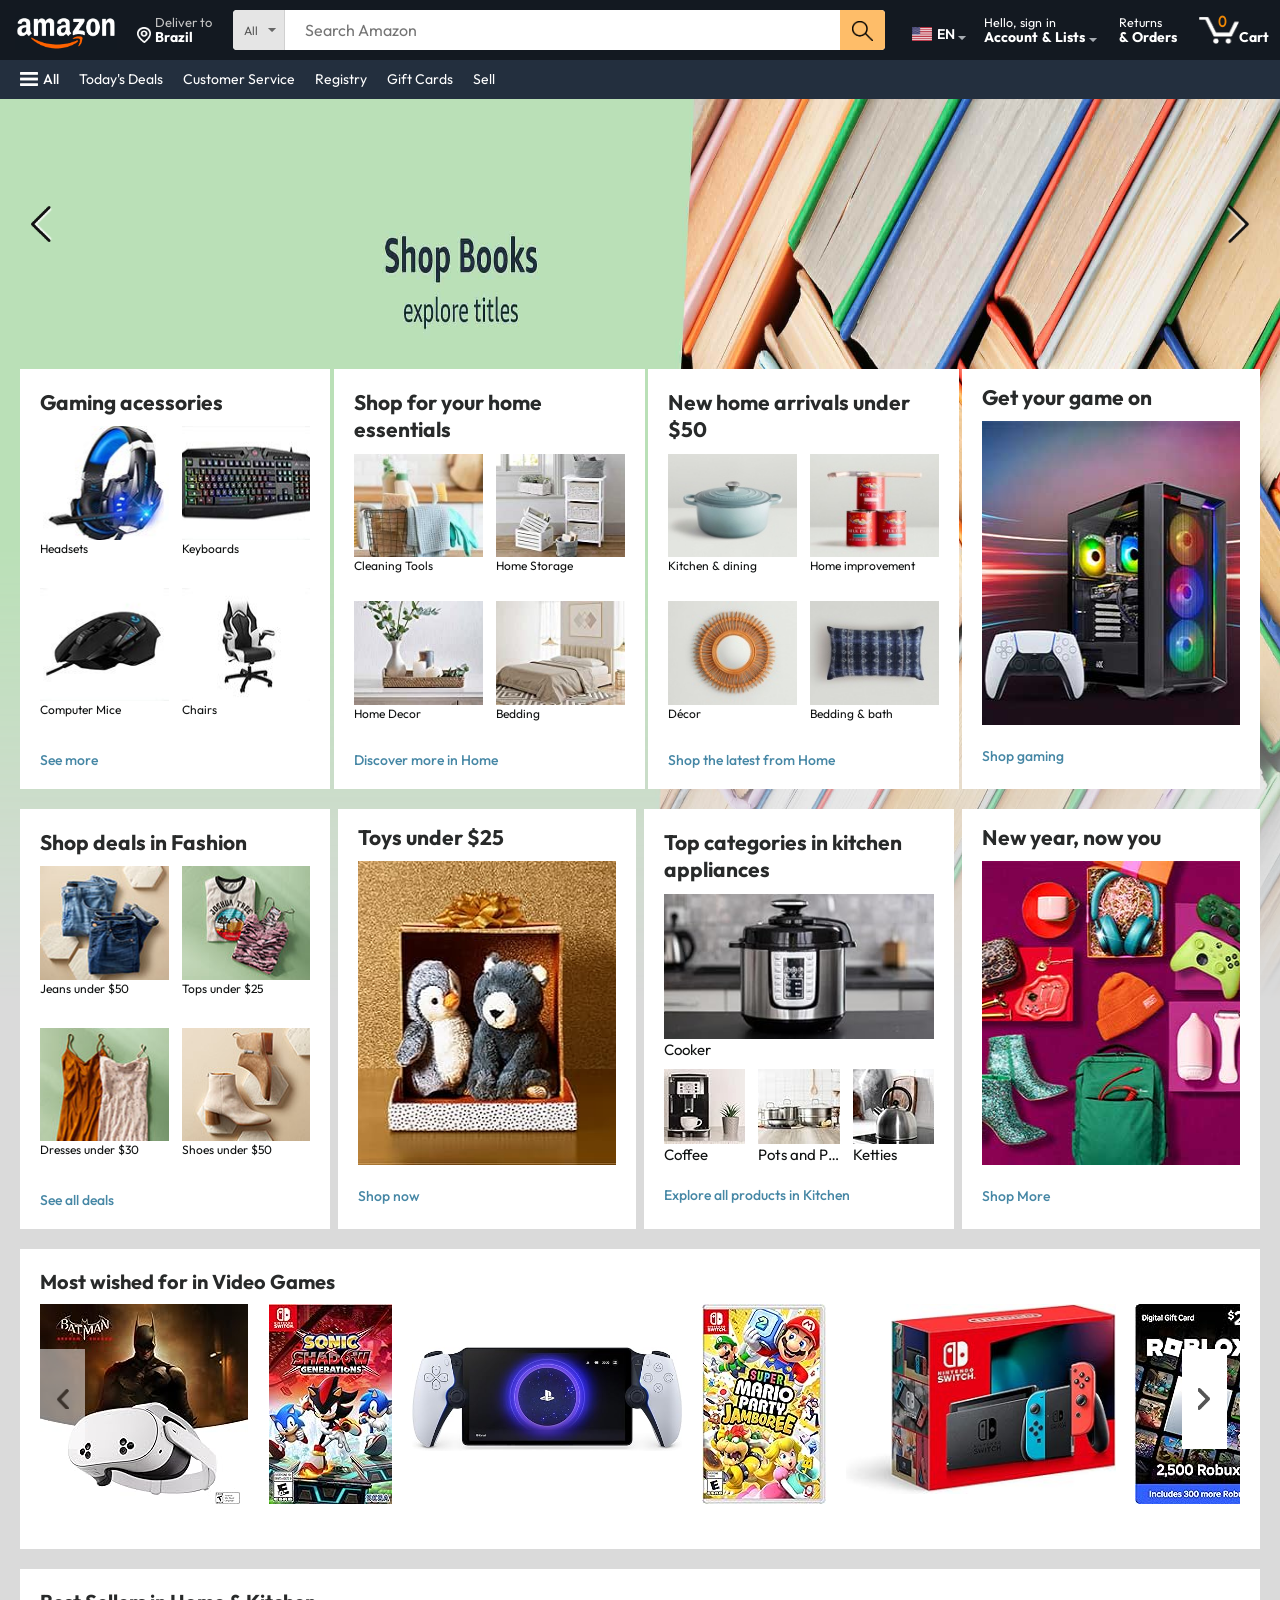
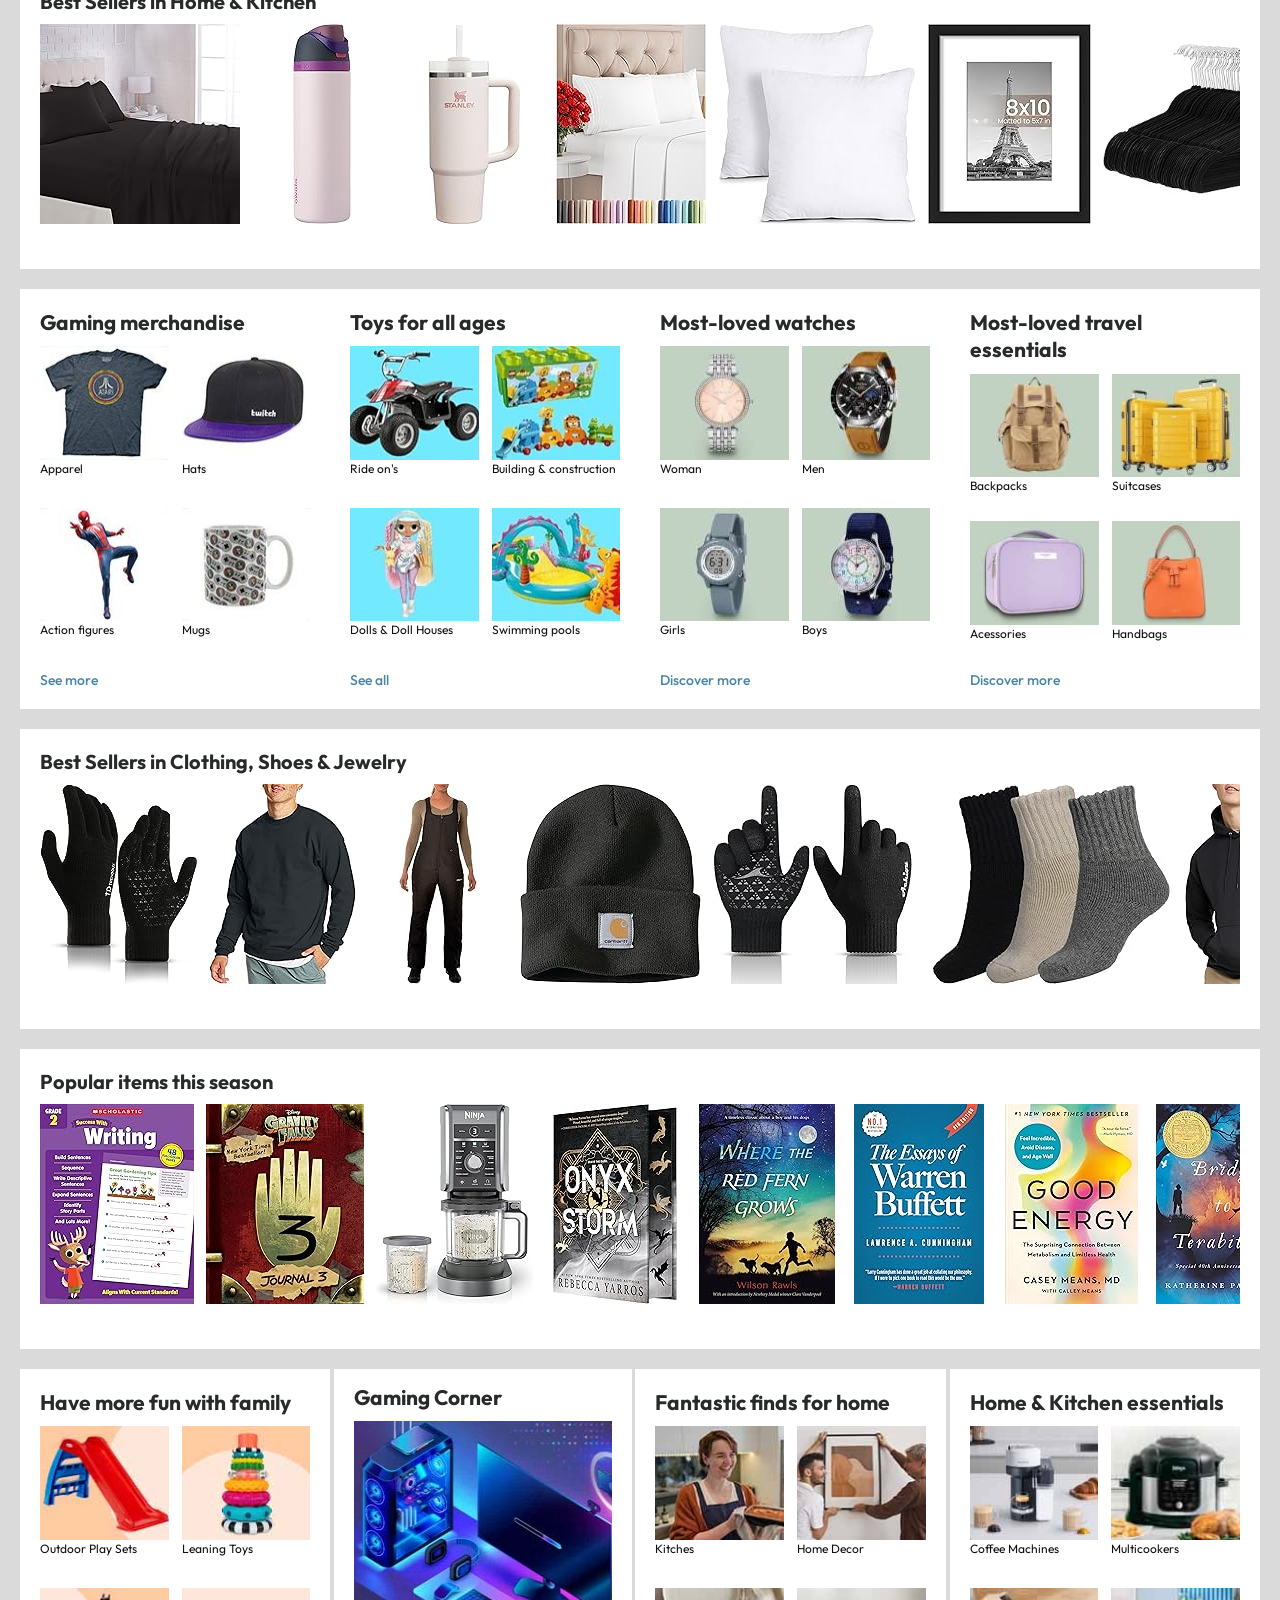
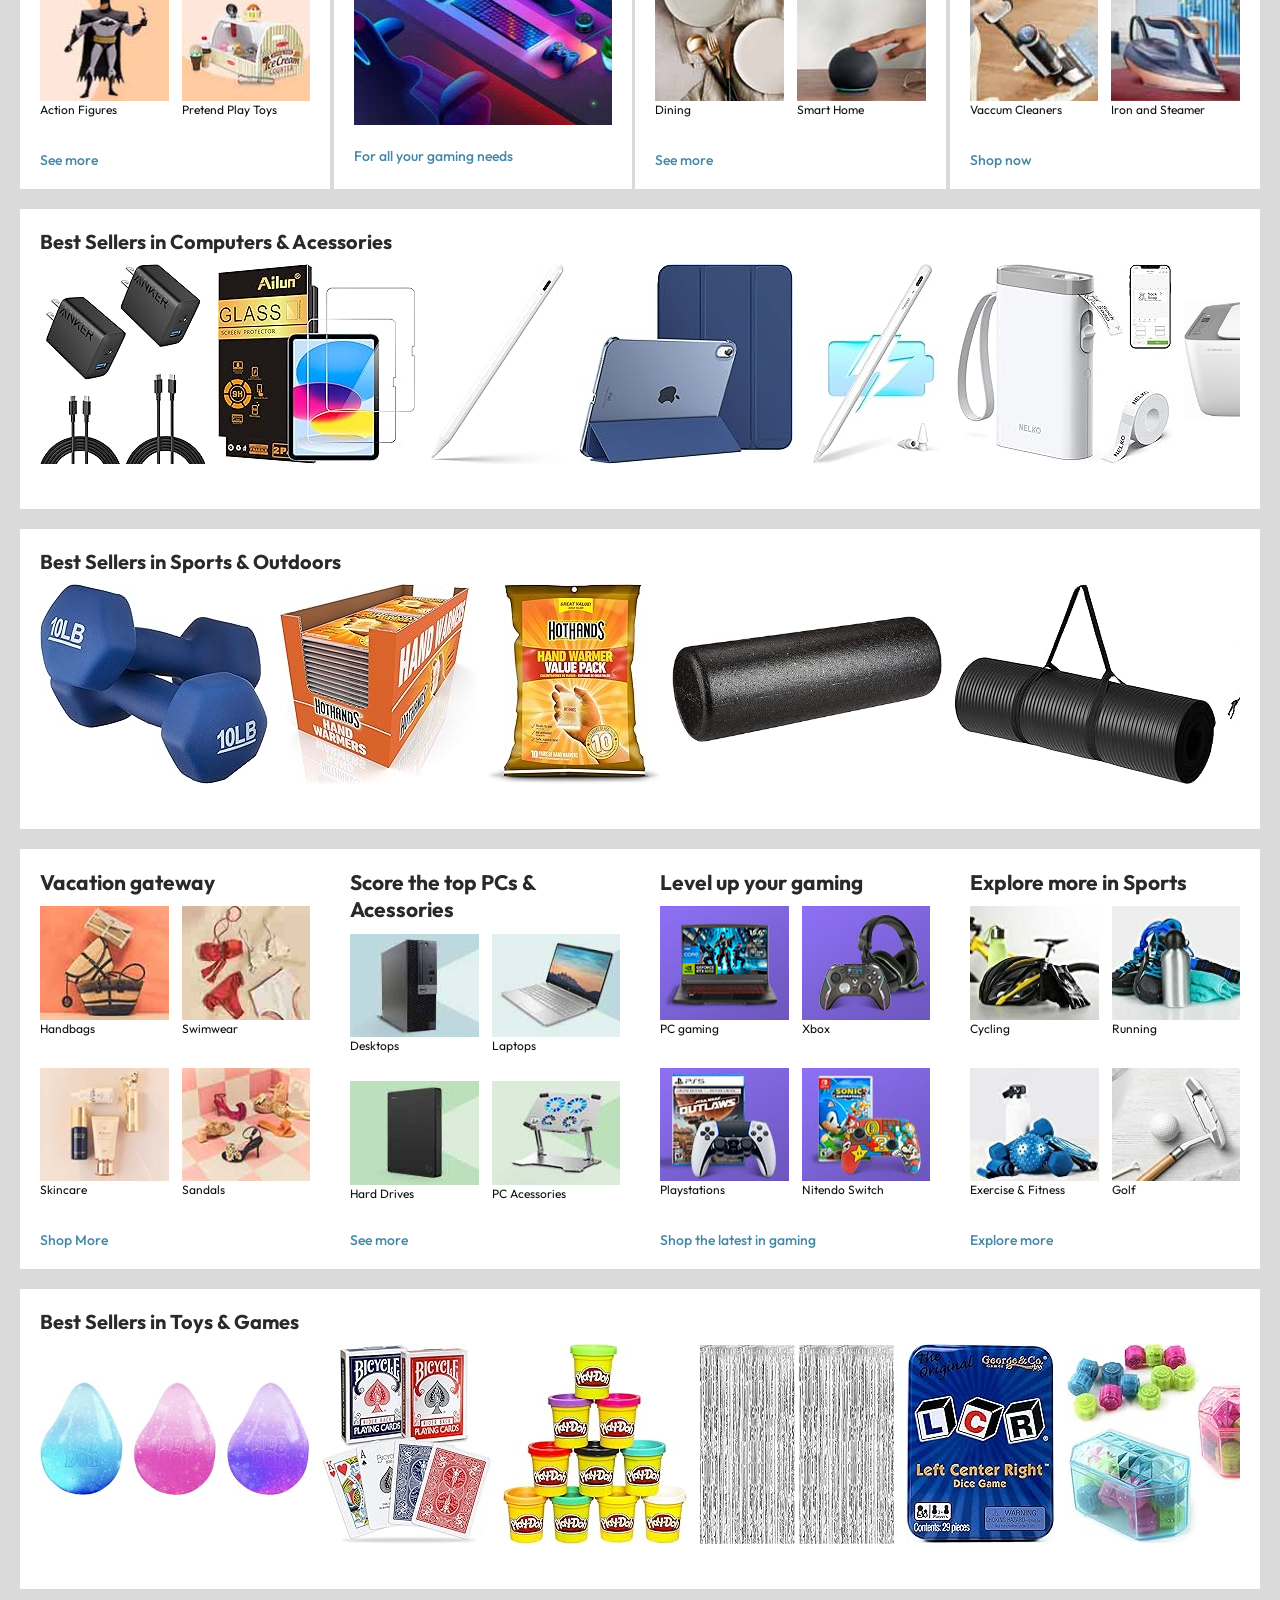
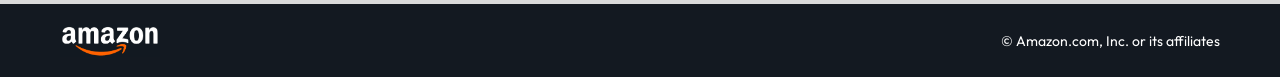
<file: index.html>
<!DOCTYPE html>
<html>

<head>
    <meta charset="UTF-8">
    <meta name="viewport" content="width=device-width, inicial-scale=1.0">
    <title>Amazon.com. Spend less. Smile more.</title>
    <link rel="stylesheet" href="./styles/menu.css">
    <link rel="shortcut icon" type="image/x-icon" href="./assets/icons/favicon.ico" />
</head>

<body>
    <nav class="nav">
        <a href="" class="amazon-logo-container">
            <img src="./assets/icons/amazon-logo.png" class="amazon-logo" alt="">
        </a>
        <div class="country">
            <img src="./assets/icons/location-icon.png" class="location-icon" alt="">
            <div>
                <p lang="en">Deliver to</p>
                <p lang="pt" id="hidden">Entregar para</p>
                <h1 lang="en">Brazil</h1>
                <h1 lang="pt" id="hidden">Brasil</h1>
            </div>
        </div>
        <div class="search">
            <div class="category">
                <div class="button">
                    <p lang="en">All</p>
                    <p lang="pt" id="hidden">Todos</p>
                    <img src="./assets/icons/dropdown-icon-dark-gray.png" class="nav-dropdown-icon" alt="">
                </div>
                <div class="dropdown-content">
                    <div>
                        <p lang="en">All Departments</p>
                        <p lang="pt" id="hidden">Todos os Departamentos</p>
                    </div>
                    <div>
                        <p lang="en">Eletronics</p>
                        <p lang="pt" id="hidden">Eletrônicos</p>
                    </div>
                    <div>
                        <p lang="en">Sports</p>
                        <p lang="pt" id="hidden">Esportes</p>
                    </div>
                    <div>
                        <p lang="en">Personal</p>
                        <p lang="pt" id="hidden">Pessoal</p>
                    </div>
                    <div>
                        <p lang="en">Laptops</p>
                        <p lang="pt" id="hidden">Notebooks</p>
                    </div>
                    <div>
                        <p lang="en">Computers</p>
                        <p lang="pt" id="hidden">Computadores</p>
                    </div>
                    <div>
                        <p lang="en">Pets</p>
                        <p lang="pt" id="hidden">Animais Dométicos</p>
                    </div>
                    <div>
                        <p lang="en">Water Bottles</p>
                        <p lang="pt" id="hidden">Garrafas e Squeezes</p>
                    </div>
                    <div>
                        <p lang="en">Thermal Bottles</p>
                        <p lang="pt" id="hidden">Garrafas Térmicas</p>
                    </div>
                    <div>
                        <p lang="en">Cups</p>
                        <p lang="pt" id="hidden">Copos</p>
                    </div>
                    <div>
                        <p lang="en">Forniture</p>
                        <p lang="pt" id="hidden">Móveis</p>
                    </div>
                </div>
            </div>
            <input type="text" class="input" placeholder="Search Amazon">
            <div class="search-button">
                <img src="./assets/icons/search-icon.png" class="search-icon" alt="">
            </div>
        </div>
        <div class="language">
            <div class="button">
                <img src="./assets/icons/us-flag-icon.png" class="flag-icon" alt="">
                <p>EN</p>
                <img src="./assets/icons/dropdown-icon-light-gray.png" class="dropdown-icon" alt="">
            </div>
            <div class="dropdown-content">
                <img class="text-box-triangle" src="./assets/icons/text-box-triangle-icon.png" alt="">
                <div class="language-title">
                    <h3>Change language</h3>
                    <a href="">Learn more</a>
                </div>
                <div class="options">
                    <div class="first-option" id="selected">
                        <img class="selected-circle" src="./assets/icons/selected-circle-icon.png" alt="">
                        <img class="unselected-circle" src="./assets/icons/empty-circle-icon.png" alt="">
                        <p>English - EN</p>
                    </div>
                    <div class="second-option" id="unselected">
                        <img class="selected-circle" src="./assets/icons/selected-circle-icon.png" alt="">
                        <img class="unselected-circle" src="./assets/icons/empty-circle-icon.png" alt="">
                        <p>português - PT</p>
                    </div>
                </div>
                <div class="currency-title">
                    <h3>Change currency</h3>
                    <a href="">Learn more</a>
                </div>
                <div class="currency">
                    <p>$ - USD - US Dollar</p>
                    <a href="">Change</a>
                </div>
                <div class="country">
                    <div class="country-flag">
                        <img src="./assets/icons/us-flag-icon.png" alt="">
                        <p>You are shopping on</p>
                    </div>
                    <p>Amazon.com</p>
                </div>
                <div class="change-country">
                    <a href="">Change country/region.</a>
                </div>
            </div>
        </div>
        <div class="account-and-lists">
            <div class="button">
                <p>Hello, sign in</p>
                <h1>Account & Lists
                    <img src="./assets/icons/dropdown-icon-light-gray.png" class="nav-text-dropdown-icon" alt="">
                </h1>
            </div>
            <div class="dropdown-content">
                <img src="./assets/icons/text-box-triangle-icon.png" class="text-box-triangle" alt="">
                <div class="row-1">
                    <input type="button" class="button" value="Sign in" onclick="buttonSignInOnClick()">
                    <div class="new-customer-text">
                        <p>New customer?</p>
                        <a href="">Start here.</a>
                    </div>
                </div>
                <div class="row-2">
                    <div class="lists">
                        <h3>Your Lists</h3>
                        <a href="">Create a List</a>
                        <a href="">Find a List or Registry</a>
                    </div>
                    <div class="account">
                        <h3>Your Account</h3>
                        <a href="">Account</a>
                        <a href="">Orders</a>
                        <a href="">Recomendations</a>
                        <a href="">Browsing History</a>
                        <a href="">Wathlist</a>
                        <a href="">Video Purshases & Rentals</a>
                        <a href="">Kindle Unlimited</a>
                        <a href="">Content & Devices</a>
                        <a href="">Subscribe & Save Items</a>
                        <a href="">Membership & Subscriptions</a>
                        <a href="">Music Library</a>
                    </div>
                </div>
            </div>
        </div>
        </div>
        <div class="returns-and-orders">
            <p>Returns</p>
            <h1>& Orders</h1>
        </div>
        <a href="" class="cart">
            <p class="item-count">0</p>
            <img src="./assets/icons/cart-icon.png" class="cart-icon" alt="">
            <h4>Cart</h4>
        </a>
    </nav>

    <div class="nav-bottom">
        <div class="icon-label">
            <img src="./assets/icons/menu-icon.png" class="nav-menu-icon" alt="">
            <p>All</p>
        </div>
        <p class="label">Today's Deals</p>
        <p class="label">Customer Service</p>
        <p class="label">Registry</p>
        <p class="label">Gift Cards</p>
        <p class="label">Sell</p>
    </div>

    <div class="header-slider">
        <div class="control-prev">
            <img class="button-arrow" src="./assets/icons/header-left-arrow-icon.png" alt="">
        </div>
        <div class="control-next">
            <img class="button-arrow" src="./assets/icons/header-right-arrow-icon.png" alt="">
        </div>
        <ul>
            <img src="./assets/headers/header-1.jpg" class="header-img" alt="">
            <img src="./assets/headers/header-2.jpg" class="header-img" alt="">
        </ul>
    </div>

    <div class="box-row" id="header-box">
        <div class="box-1" id="id2">
            <h3>Gaming acessories</h3>
            <div class="row-1">
                <div class="item">
                    <img src="./assets/categories/category1-1.jpg" alt="">
                    <p>Headsets</p>
                </div>
                <div class="item">
                    <img src="./assets/categories/category1-2.jpg" alt="">
                    <p>Keyboards</p>
                </div>
            </div>
            <div class="row-2">
                <div class="item">
                    <img src="./assets/categories/category1-3.jpg" alt="">
                    <p>Computer Mice</p>
                </div>
                <div class="item">
                    <img src="./assets/categories/category1-4.jpg" alt="">
                    <p>Chairs</p>
                </div>
            </div>
            <a href="">See more</a>
        </div>

        <div class="box-1">
            <h3>Shop for your home essentials</h3>
            <div class="row">
                <div class="item">
                    <img src="./assets/categories/category2-1.jpg" alt="">
                    <p>Cleaning Tools</p>
                </div>
                <div class="item">
                    <img src="./assets/categories/category2-2.jpg" alt="">
                    <p>Home Storage</p>
                </div>
            </div>
            <div class="row">
                <div class="item">
                    <img src="./assets/categories/category2-3.jpg" alt="">
                    <p>Home Decor</p>
                </div>
                <div class="item">
                    <img src="./assets/categories/category2-4.jpg" alt="">
                    <p>Bedding</p>
                </div>
            </div>
            <a href="">Discover more in Home</a>
        </div>
        <div class="box-1">
            <h3>New home arrivals under $50</h3>
            <div class="row">
                <div class="item">
                    <img src="./assets/categories/category3-1.jpg" alt="">
                    <p>Kitchen & dining</p>
                </div>
                <div class="item">
                    <img src="./assets/categories/category3-2.jpg" alt="">
                    <p>Home improvement</p>
                </div>
            </div>
            <div class="row">
                <div class="item">
                    <img src="./assets/categories/category3-3.jpg" alt="">
                    <p>Décor</p>
                </div>
                <div class="item">
                    <img src="./assets/categories/category3-4.jpg" alt="">
                    <p>Bedding & bath</p>
                </div>
            </div>
            <a href="">Shop the latest from Home</a>
        </div>
        <div class="box-2">
            <h3>Get your game on</h3>
            <div class="image-container">
                <img src="./assets/categories/category4-1.jpg" alt="">
            </div>
            <a href="">Shop gaming</a>
        </div>
    </div>

    <div class="box-row">
        <div class="box-1" id="id2">
            <h3>Shop deals in Fashion</h3>
            <div class="row">
                <div class="item">
                    <img src="./assets/categories/category5-1.jpg" alt="">
                    <p>Jeans under $50</p>
                </div>
                <div class="item">
                    <img src="./assets/categories/category5-2.jpg" alt="">
                    <p>Tops under $25</p>
                </div>
            </div>
            <div class="row">
                <div class="item">
                    <img src="./assets/categories/category5-3.jpg" alt="">
                    <p>Dresses under $30</p>
                </div>
                <div class="item">
                    <img src="./assets/categories/category5-4.jpg" alt="">
                    <p>Shoes under $50</p>
                </div>
            </div>
            <a href="">See all deals</a>
        </div>
        <div class="box-2">
            <h3>Toys under $25</h3>
            <div class="image-container">
                <img src="./assets/categories/category6-1.jpg" alt="">
            </div>
            <a href="">Shop now</a>
        </div>
        <div class="box-3">
            <h3>Top categories in kitchen appliances</h3>
            <div class="row-1">
                <div class="item">
                    <img src="./assets/categories/category7-1.jpg" alt="">
                    <p>Cooker</p>
                </div>
            </div>
            <div class="row-2">
                <div class="item">
                    <img src="./assets/categories/category7-2.jpg" alt="">
                    <p>Coffee</p>
                </div>
                <div class="item">
                    <img src="./assets/categories/category7-3.jpg" alt="">
                    <p>Pots and Pans</p>
                </div>
                <div class="item">
                    <img src="./assets/categories/category7-4.jpg" alt="">
                    <p>Ketties</p>
                </div>
            </div>
            <a href="">Explore all products in Kitchen</a>
        </div>
        <div class="box-2">
            <h3>New year, now you</h3>
            <div class="image-container">
                <img src="./assets/categories/category8-1.jpg" alt="">
            </div>
            <a href="">Shop More</a>
        </div>
    </div>

    <div class="product-slider-1">
        <div id="control-prev" class="control-button">
            <img src="./assets/icons/left-arrow-icon.png">
        </div>
        <div id="control-next" class="control-button">
            <img src="./assets/icons/right-arrow-icon.png">
        </div>
        <h3>Most wished for in Video Games</h3>
        <div class="products">
            <a href="" class="product-cart">
                <div class="image-container">
                    <img src="./assets/products/product1-1.jpg" alt="">
                </div>
            </a>
            <a href="" class="product-cart">
                <div class="image-container">
                    <img src="./assets/products/product1-2.jpg" alt="">
                </div>
            </a>
            <a href="" class="product-cart">
                <div class="image-container">
                    <img src="./assets/products/product1-3.jpg" alt="">
                </div>
            </a>
            <a href="" class="product-cart">
                <div class="image-container">
                    <img src="./assets/products/product1-4.jpg" alt="">
                </div>
            </a>
            <a href="" class="product-cart">
                <div class="image-container">
                    <img src="./assets/products/product1-5.jpg" alt="">
                </div>
            </a>
            <a href="" class="product-cart">
                <div class="image-container">
                    <img src="./assets/products/product1-6.jpg" alt="">
                </div>
            </a>
            <a href="" class="product-cart">
                <div class="image-container">
                    <img src="./assets/products/product1-7.jpg" alt="">
                </div>
            </a>
            <a href="" class="product-cart">
                <div class="image-container">
                    <img src="./assets/products/product1-8.jpg" alt="">
                </div>
            </a>
            <a href="" class="product-cart">
                <div class="image-container">
                    <img src="./assets/products/product1-9.jpg" alt="">
                </div>
            </a>
            <a href="" class="product-cart">
                <div class="image-container">
                    <img src="./assets/products/product1-10.jpg" alt="">
                </div>
            </a>
            <a href="" class="product-cart">
                <div class="image-container">
                    <img src="./assets/products/product1-11.jpg" alt="">
                </div>
            </a>
            <a href="" class="product-cart">
                <div class="image-container">
                    <img src="./assets/products/product1-12.jpg" alt="">
                </div>
            </a>
            <a href="" class="product-cart">
                <div class="image-container">
                    <img src="./assets/products/product1-13.jpg" alt="">
                </div>
            </a>
            <a href="" class="product-cart">
                <div class="image-container">
                    <img src="./assets/products/product1-14.jpg" alt="">
                </div>
            </a>
            <a href="" class="product-cart">
                <div class="image-container">
                    <img src="./assets/products/product1-15.jpg" alt="">
                </div>
            </a>
            <a href="" class="product-cart">
                <div class="image-container">
                    <img src="./assets/products/product1-16.jpg" alt="">
                </div>
            </a>
            <a href="" class="product-cart">
                <div class="image-container">
                    <img src="./assets/products/product1-17.jpg" alt="">
                </div>
            </a>
            <a href="" class="product-cart">
                <div class="image-container">
                    <img src="./assets/products/product1-18.jpg" alt="">
                </div>
            </a>
            <a href="" class="product-cart">
                <div class="image-container">
                    <img src="./assets/products/product1-19.jpg" alt="">
                </div>
            </a>
            <a href="" class="product-cart">
                <div class="image-container">
                    <img src="./assets/products/product1-20.jpg" alt="">
                </div>
            </a>
            <a href="" class="product-cart">
                <div class="image-container">
                    <img src="./assets/products/product1-21.jpg" alt="">
                </div>
            </a>
        </div>
    </div>

    <div class="product-slider-2">
        <div id="control-prev" class="control-button">
            <img src="./assets/icons/left-arrow-icon.png">
        </div>
        <div id="control-next" class="control-button">
            <img src="./assets/icons/right-arrow-icon.png">
        </div>
        <h3>Best Sellers in Home & Kitchen</h3>
        <div class="products">
            <a href="" class="product-cart">
                <div class="image-container">
                    <img src="./assets/products/product2-1.jpg" alt="">
                </div>
            </a>
            <a href="" class="product-cart">
                <div class="image-container">
                    <img src="./assets/products/product2-2.jpg" alt="">
                </div>
            </a>
            <a href="" class="product-cart">
                <div class="image-container">
                    <img src="./assets/products/product2-3.jpg" alt="">
                </div>
            </a>
            <a href="" class="product-cart">
                <div class="image-container">
                    <img src="./assets/products/product2-4.jpg" alt="">
                </div>
            </a>
            <a href="" class="product-cart">
                <div class="image-container">
                    <img src="./assets/products/product2-5.jpg" alt="">
                </div>
            </a>
            <a href="" class="product-cart">
                <div class="image-container">
                    <img src="./assets/products/product2-6.jpg" alt="">
                </div>
            </a>
            <a href="" class="product-cart">
                <div class="image-container">
                    <img src="./assets/products/product2-7.jpg" alt="">
                </div>
            </a>
            <a href="" class="product-cart">
                <div class="image-container">
                    <img src="./assets/products/product2-8.jpg" alt="">
                </div>
            </a>
            <a href="" class="product-cart">
                <div class="image-container">
                    <img src="./assets/products/product2-9.jpg" alt="">
                </div>
            </a>
            <a href="" class="product-cart">
                <div class="image-container">
                    <img src="./assets/products/product2-10.jpg" alt="">
                </div>
            </a>
            <a href="" class="product-cart">
                <div class="image-container">
                    <img src="./assets/products/product2-11.jpg" alt="">
                </div>
            </a>
            <a href="" class="product-cart">
                <div class="image-container">
                    <img src="./assets/products/product2-12.jpg" alt="">
                </div>
            </a>
            <a href="" class="product-cart">
                <div class="image-container">
                    <img src="./assets/products/product2-13.jpg" alt="">
                </div>
            </a>
            <a href="" class="product-cart">
                <div class="image-container">
                    <img src="./assets/products/product2-14.jpg" alt="">
                </div>
            </a>
            <a href="" class="product-cart">
                <div class="image-container">
                    <img src="./assets/products/product2-15.jpg" alt="">
                </div>
            </a>
            <a href="" class="product-cart">
                <div class="image-container">
                    <img src="./assets/products/product2-16.jpg" alt="">
                </div>
            </a>
            <a href="" class="product-cart">
                <div class="image-container">
                    <img src="./assets/products/product2-17.jpg" alt="">
                </div>
            </a>
            <a href="" class="product-cart">
                <div class="image-container">
                    <img src="./assets/products/product2-18.jpg" alt="">
                </div>
            </a>
            <a href="" class="product-cart">
                <div class="image-container">
                    <img src="./assets/products/product2-19.jpg" alt="">
                </div>
            </a>
            <a href="" class="product-cart">
                <div class="image-container">
                    <img src="./assets/products/product2-20.jpg" alt="">
                </div>
            </a>
            <a href="" class="product-cart">
                <div class="image-container">
                    <img src="./assets/products/product2-21.jpg" alt="">
                </div>
            </a>
            <a href="" class="product-cart">
                <div class="image-container">
                    <img src="./assets/products/product2-22.jpg" alt="">
                </div>
            </a>
            <a href="" class="product-cart">
                <div class="image-container">
                    <img src="./assets/products/product2-23.jpg" alt="">
                </div>
            </a>
            <a href="" class="product-cart">
                <div class="image-container">
                    <img src="./assets/products/product2-24.jpg" alt="">
                </div>
            </a>
            <a href="" class="product-cart">
                <div class="image-container">
                    <img src="./assets/products/product2-25.jpg" alt="">
                </div>
            </a>
        </div>
    </div>

    <div class="box-row">
        <div class="box-1" id="id2">
            <h3>Gaming merchandise</h3>
            <div class="row">
                <div class="item">
                    <img src="./assets/categories/category9-1.jpg" alt="">
                    <p>Apparel</p>
                </div>
                <div class="item">
                    <img src="./assets/categories/category9-2.jpg" alt="">
                    <p>Hats</p>
                </div>
            </div>
            <div class="row">
                <div class="item">
                    <img src="./assets/categories/category9-3.jpg" alt="">
                    <p>Action figures</p>
                </div>
                <div class="item">
                    <img src="./assets/categories/category9-4.jpg" alt="">
                    <p>Mugs</p>
                </div>
            </div>
            <a href="">See more</a>
        </div>

        <div class="box-1" id="id2">
            <h3>Toys for all ages</h3>
            <div class="row">
                <div class="item">
                    <img src="./assets/categories/category10-1.jpg" alt="">
                    <p>Ride on's</p>
                </div>
                <div class="item">
                    <img src="./assets/categories/category10-2.jpg" alt="">
                    <p>Building & construction</p>
                </div>
            </div>
            <div class="row">
                <div class="item">
                    <img src="./assets/categories/category10-3.jpg" alt="">
                    <p>Dolls & Doll Houses</p>
                </div>
                <div class="item">
                    <img src="./assets/categories/category10-4.jpg" alt="">
                    <p>Swimming pools</p>
                </div>
            </div>
            <a href="">See all</a>
        </div>

        <div class="box-1" id="id2">
            <h3>Most-loved watches</h3>
            <div class="row">
                <div class="item">
                    <img src="./assets/categories/category11-1.jpg" alt="">
                    <p>Woman</p>
                </div>
                <div class="item">
                    <img src="./assets/categories/category11-2.jpg" alt="">
                    <p>Men</p>
                </div>
            </div>
            <div class="row">
                <div class="item">
                    <img src="./assets/categories/category11-3.jpg" alt="">
                    <p>Girls</p>
                </div>
                <div class="item">
                    <img src="./assets/categories/category11-4.jpg" alt="">
                    <p>Boys</p>
                </div>
            </div>
            <a href="">Discover more</a>
        </div>

        <div class="box-1">
            <h3>Most-loved travel essentials</h3>
            <div class="row">
                <div class="item">
                    <img src="./assets/categories/category12-1.jpg" alt="">
                    <p>Backpacks</p>
                </div>
                <div class="item">
                    <img src="./assets/categories/category12-2.jpg" alt="">
                    <p>Suitcases</p>
                </div>
            </div>
            <div class="row">
                <div class="item">
                    <img src="./assets/categories/category12-3.jpg" alt="">
                    <p>Acessories</p>
                </div>
                <div class="item">
                    <img src="./assets/categories/category12-4.jpg" alt="">
                    <p>Handbags</p>
                </div>
            </div>
            <a href="">Discover more</a>
        </div>
    </div>

    <div class="product-slider-2">
        <div id="control-prev" class="control-button">
            <img src="./assets/icons/left-arrow-icon.png">
        </div>
        <div id="control-next" class="control-button">
            <img src="./assets/icons/right-arrow-icon.png">
        </div>
        <h3>Best Sellers in Clothing, Shoes & Jewelry</h3>
        <div class="products">
            <a href="" class="product-cart">
                <div class="image-container">
                    <img src="./assets/products/product3-1.jpg" alt="">
                </div>
            </a>
            <a href="" class="product-cart">
                <div class="image-container">
                    <img src="./assets/products/product3-2.jpg" alt="">
                </div>
            </a>
            <a href="" class="product-cart">
                <div class="image-container">
                    <img src="./assets/products/product3-3.jpg" alt="">
                </div>
            </a>
            <a href="" class="product-cart">
                <div class="image-container">
                    <img src="./assets/products/product3-4.jpg" alt="">
                </div>
            </a>
            <a href="" class="product-cart">
                <div class="image-container">
                    <img src="./assets/products/product3-5.jpg" alt="">
                </div>
            </a>
            <a href="" class="product-cart">
                <div class="image-container">
                    <img src="./assets/products/product3-6.jpg" alt="">
                </div>
            </a>
            <a href="" class="product-cart">
                <div class="image-container">
                    <img src="./assets/products/product3-7.jpg" alt="">
                </div>
            </a>
            <a href="" class="product-cart">
                <div class="image-container">
                    <img src="./assets/products/product3-8.jpg" alt="">
                </div>
            </a>
            <a href="" class="product-cart">
                <div class="image-container">
                    <img src="./assets/products/product3-9.jpg" alt="">
                </div>
            </a>
            <a href="" class="product-cart">
                <div class="image-container">
                    <img src="./assets/products/product3-10.jpg" alt="">
                </div>
            </a>
            <a href="" class="product-cart">
                <div class="image-container">
                    <img src="./assets/products/product3-11.jpg" alt="">
                </div>
            </a>
            <a href="" class="product-cart">
                <div class="image-container">
                    <img src="./assets/products/product3-12.jpg" alt="">
                </div>
            </a>
            <a href="" class="product-cart">
                <div class="image-container">
                    <img src="./assets/products/product3-13.jpg" alt="">
                </div>
            </a>
            <a href="" class="product-cart">
                <div class="image-container">
                    <img src="./assets/products/product3-14.jpg" alt="">
                </div>
            </a>
            <a href="" class="product-cart">
                <div class="image-container">
                    <img src="./assets/products/product3-15.jpg" alt="">
                </div>
            </a>
            <a href="" class="product-cart">
                <div class="image-container">
                    <img src="./assets/products/product3-16.jpg" alt="">
                </div>
            </a>
            <a href="" class="product-cart">
                <div class="image-container">
                    <img src="./assets/products/product3-17.jpg" alt="">
                </div>
            </a>
            <a href="" class="product-cart">
                <div class="image-container">
                    <img src="./assets/products/product3-18.jpg" alt="">
                </div>
            </a>
            <a href="" class="product-cart">
                <div class="image-container">
                    <img src="./assets/products/product3-19.jpg" alt="">
                </div>
            </a>
            <a href="" class="product-cart">
                <div class="image-container">
                    <img src="./assets/products/product3-20.jpg" alt="">
                </div>
            </a>
            <a href="" class="product-cart">
                <div class="image-container">
                    <img src="./assets/products/product3-21.jpg" alt="">
                </div>
            </a>
            <a href="" class="product-cart">
                <div class="image-container">
                    <img src="./assets/products/product3-22.jpg" alt="">
                </div>
            </a>
            <a href="" class="product-cart">
                <div class="image-container">
                    <img src="./assets/products/product3-23.jpg" alt="">
                </div>
            </a>
            <a href="" class="product-cart">
                <div class="image-container">
                    <img src="./assets/products/product3-24.jpg" alt="">
                </div>
            </a>
            <a href="" class="product-cart">
                <div class="image-container">
                    <img src="./assets/products/product3-25.jpg" alt="">
                </div>
            </a>
            <a href="" class="product-cart">
                <div class="image-container">
                    <img src="./assets/products/product3-26.jpg" alt="">
                </div>
            </a>
            <a href="" class="product-cart">
                <div class="image-container">
                    <img src="./assets/products/product3-27.jpg" alt="">
                </div>
            </a>
            <a href="" class="product-cart">
                <div class="image-container">
                    <img src="./assets/products/product3-28.jpg" alt="">
                </div>
            </a>
        </div>
    </div>

    <div class="product-slider-2">
        <div id="control-prev" class="control-button">
            <img src="./assets/icons/left-arrow-icon.png">
        </div>
        <div id="control-next" class="control-button">
            <img src="./assets/icons/right-arrow-icon.png">
        </div>
        <h3>Popular items this season</h3>
        <div class="products">
            <a href="" class="product-cart">
                <div class="image-container">
                    <img src="./assets/products/product4-1.jpg" alt="">
                </div>
            </a>
            <a href="" class="product-cart">
                <div class="image-container">
                    <img src="./assets/products/product4-2.jpg" alt="">
                </div>
            </a>
            <a href="" class="product-cart">
                <div class="image-container">
                    <img src="./assets/products/product4-3.jpg" alt="">
                </div>
            </a>
            <a href="" class="product-cart">
                <div class="image-container">
                    <img src="./assets/products/product4-4.jpg" alt="">
                </div>
            </a>
            <a href="" class="product-cart">
                <div class="image-container">
                    <img src="./assets/products/product4-5.jpg" alt="">
                </div>
            </a>
            <a href="" class="product-cart">
                <div class="image-container">
                    <img src="./assets/products/product4-6.jpg" alt="">
                </div>
            </a>
            <a href="" class="product-cart">
                <div class="image-container">
                    <img src="./assets/products/product4-7.jpg" alt="">
                </div>
            </a>
            <a href="" class="product-cart">
                <div class="image-container">
                    <img src="./assets/products/product4-8.jpg" alt="">
                </div>
            </a>
            <a href="" class="product-cart">
                <div class="image-container">
                    <img src="./assets/products/product4-9.jpg" alt="">
                </div>
            </a>
            <a href="" class="product-cart">
                <div class="image-container">
                    <img src="./assets/products/product4-10.jpg" alt="">
                </div>
            </a>
            <a href="" class="product-cart">
                <div class="image-container">
                    <img src="./assets/products/product4-11.jpg" alt="">
                </div>
            </a>
            <a href="" class="product-cart">
                <div class="image-container">
                    <img src="./assets/products/product4-12.jpg" alt="">
                </div>
            </a>
            <a href="" class="product-cart">
                <div class="image-container">
                    <img src="./assets/products/product4-13.jpg" alt="">
                </div>
            </a>
            <a href="" class="product-cart">
                <div class="image-container">
                    <img src="./assets/products/product4-14.jpg" alt="">
                </div>
            </a>
            <a href="" class="product-cart">
                <div class="image-container">
                    <img src="./assets/products/product4-15.jpg" alt="">
                </div>
            </a>
            <a href="" class="product-cart">
                <div class="image-container">
                    <img src="./assets/products/product4-16.jpg" alt="">
                </div>
            </a>
            <a href="" class="product-cart">
                <div class="image-container">
                    <img src="./assets/products/product4-17.jpg" alt="">
                </div>
            </a>
            <a href="" class="product-cart">
                <div class="image-container">
                    <img src="./assets/products/product4-18.jpg" alt="">
                </div>
            </a>
            <a href="" class="product-cart">
                <div class="image-container">
                    <img src="./assets/products/product4-19.jpg" alt="">
                </div>
            </a>
            <a href="" class="product-cart">
                <div class="image-container">
                    <img src="./assets/products/product4-20.jpg" alt="">
                </div>
            </a>
            <a href="" class="product-cart">
                <div class="image-container">
                    <img src="./assets/products/product4-21.jpg" alt="">
                </div>
            </a>
            <a href="" class="product-cart">
                <div class="image-container">
                    <img src="./assets/products/product4-22.jpg" alt="">
                </div>
            </a>
            <a href="" class="product-cart">
                <div class="image-container">
                    <img src="./assets/products/product4-23.jpg" alt="">
                </div>
            </a>
            <a href="" class="product-cart">
                <div class="image-container">
                    <img src="./assets/products/product4-24.jpg" alt="">
                </div>
            </a>
            <a href="" class="product-cart">
                <div class="image-container">
                    <img src="./assets/products/product4-25.jpg" alt="">
                </div>
            </a>
            <a href="" class="product-cart">
                <div class="image-container">
                    <img src="./assets/products/product4-26.jpg" alt="">
                </div>
            </a>
            <a href="" class="product-cart">
                <div class="image-container">
                    <img src="./assets/products/product4-27.jpg" alt="">
                </div>
            </a>
            <a href="" class="product-cart">
                <div class="image-container">
                    <img src="./assets/products/product4-28.jpg" alt="">
                </div>
            </a>
        </div>
    </div>

    <div class="box-row">
        <div class="box-1" id="id2">
            <h3>Have more fun with family</h3>
            <div class="row">
                <div class="item">
                    <img src="./assets/categories/category13-1.jpg" alt="">
                    <p>Outdoor Play Sets</p>
                </div>
                <div class="item">
                    <img src="./assets/categories/category13-2.jpg" alt="">
                    <p>Leaning Toys</p>
                </div>
            </div>
            <div class="row">
                <div class="item">
                    <img src="./assets/categories/category13-3.jpg" alt="">
                    <p>Action Figures</p>
                </div>
                <div class="item">
                    <img src="./assets/categories/category13-4.jpg" alt="">
                    <p>Pretend Play Toys</p>
                </div>
            </div>
            <a href="">See more</a>
        </div>

        <div class="box-2">
            <h3>Gaming Corner</h3>
            <div class="image-container">
                <img src="./assets/categories/category14-1.jpg" alt="">
            </div>
            <a href="">For all your gaming needs</a>
        </div>

        <div class="box-1" id="id2">
            <h3>Fantastic finds for home</h3>
            <div class="row">
                <div class="item">
                    <img src="./assets/categories/category15-1.jpg" alt="">
                    <p>Kitches</p>
                </div>
                <div class="item">
                    <img src="./assets/categories/category15-2.jpg" alt="">
                    <p>Home Decor</p>
                </div>
            </div>
            <div class="row">
                <div class="item">
                    <img src="./assets/categories/category15-3.jpg" alt="">
                    <p>Dining</p>
                </div>
                <div class="item">
                    <img src="./assets/categories/category15-4.jpg" alt="">
                    <p>Smart Home</p>
                </div>
            </div>
            <a href="">See more</a>
        </div>

        <div class="box-1" id="id2">
            <h3>Home & Kitchen essentials</h3>
            <div class="row">
                <div class="item">
                    <img src="./assets/categories/category16-1.jpg" alt="">
                    <p>Coffee Machines</p>
                </div>
                <div class="item">
                    <img src="./assets/categories/category16-2.jpg" alt="">
                    <p>Multicookers</p>
                </div>
            </div>
            <div class="row">
                <div class="item">
                    <img src="./assets/categories/category16-3.jpg" alt="">
                    <p>Vaccum Cleaners</p>
                </div>
                <div class="item">
                    <img src="./assets/categories/category16-4.jpg" alt="">
                    <p>Iron and Steamer</p>
                </div>
            </div>
            <a href="">Shop now</a>
        </div>
    </div>

    <div class="product-slider-2">
        <div id="control-prev" class="control-button">
            <img src="./assets/icons/left-arrow-icon.png">
        </div>
        <div id="control-next" class="control-button">
            <img src="./assets/icons/right-arrow-icon.png">
        </div>
        <h3>Best Sellers in Computers & Acessories</h3>
        <div class="products">
            <a href="" class="product-cart">
                <div class="image-container">
                    <img src="./assets/products/product5-1.jpg" alt="">
                </div>
            </a>
            <a href="" class="product-cart">
                <div class="image-container">
                    <img src="./assets/products/product5-2.jpg" alt="">
                </div>
            </a>
            <a href="" class="product-cart">
                <div class="image-container">
                    <img src="./assets/products/product5-3.jpg" alt="">
                </div>
            </a>
            <a href="" class="product-cart">
                <div class="image-container">
                    <img src="./assets/products/product5-4.jpg" alt="">
                </div>
            </a>
            <a href="" class="product-cart">
                <div class="image-container">
                    <img src="./assets/products/product5-5.jpg" alt="">
                </div>
            </a>
            <a href="" class="product-cart">
                <div class="image-container">
                    <img src="./assets/products/product5-6.jpg" alt="">
                </div>
            </a>
            <a href="" class="product-cart">
                <div class="image-container">
                    <img src="./assets/products/product5-7.jpg" alt="">
                </div>
            </a>
            <a href="" class="product-cart">
                <div class="image-container">
                    <img src="./assets/products/product5-8.jpg" alt="">
                </div>
            </a>
            <a href="" class="product-cart">
                <div class="image-container">
                    <img src="./assets/products/product5-9.jpg" alt="">
                </div>
            </a>
            <a href="" class="product-cart">
                <div class="image-container">
                    <img src="./assets/products/product5-10.jpg" alt="">
                </div>
            </a>
            <a href="" class="product-cart">
                <div class="image-container">
                    <img src="./assets/products/product5-11.jpg" alt="">
                </div>
            </a>
            <a href="" class="product-cart">
                <div class="image-container">
                    <img src="./assets/products/product5-12.jpg" alt="">
                </div>
            </a>
            <a href="" class="product-cart">
                <div class="image-container">
                    <img src="./assets/products/product5-13.jpg" alt="">
                </div>
            </a>
            <a href="" class="product-cart">
                <div class="image-container">
                    <img src="./assets/products/product5-14.jpg" alt="">
                </div>
            </a>
            <a href="" class="product-cart">
                <div class="image-container">
                    <img src="./assets/products/product5-15.jpg" alt="">
                </div>
            </a>
            <a href="" class="product-cart">
                <div class="image-container">
                    <img src="./assets/products/product5-16.jpg" alt="">
                </div>
            </a>
            <a href="" class="product-cart">
                <div class="image-container">
                    <img src="./assets/products/product5-17.jpg" alt="">
                </div>
            </a>
            <a href="" class="product-cart">
                <div class="image-container">
                    <img src="./assets/products/product5-18.jpg" alt="">
                </div>
            </a>
            <a href="" class="product-cart">
                <div class="image-container">
                    <img src="./assets/products/product5-19.jpg" alt="">
                </div>
            </a>
            <a href="" class="product-cart">
                <div class="image-container">
                    <img src="./assets/products/product5-20.jpg" alt="">
                </div>
            </a>
            <a href="" class="product-cart">
                <div class="image-container">
                    <img src="./assets/products/product5-21.jpg" alt="">
                </div>
            </a>
            <a href="" class="product-cart">
                <div class="image-container">
                    <img src="./assets/products/product5-22.jpg" alt="">
                </div>
            </a>
            <a href="" class="product-cart">
                <div class="image-container">
                    <img src="./assets/products/product5-23.jpg" alt="">
                </div>
            </a>
            <a href="" class="product-cart">
                <div class="image-container">
                    <img src="./assets/products/product5-24.jpg" alt="">
                </div>
            </a>
        </div>
    </div>

    <div class="product-slider-2">
        <div id="control-prev" class="control-button">
            <img src="./assets/icons/left-arrow-icon.png">
        </div>
        <div id="control-next" class="control-button">
            <img src="./assets/icons/right-arrow-icon.png">
        </div>
        <h3>Best Sellers in Sports & Outdoors</h3>
        <div class="products">
            <a href="" class="product-cart">
                <div class="image-container">
                    <img src="./assets/products/product6-1.jpg" alt="">
                </div>
            </a>
            <a href="" class="product-cart">
                <div class="image-container">
                    <img src="./assets/products/product6-2.jpg" alt="">
                </div>
            </a>
            <a href="" class="product-cart">
                <div class="image-container">
                    <img src="./assets/products/product6-3.jpg" alt="">
                </div>
            </a>
            <a href="" class="product-cart">
                <div class="image-container">
                    <img src="./assets/products/product6-4.jpg" alt="">
                </div>
            </a>
            <a href="" class="product-cart">
                <div class="image-container">
                    <img src="./assets/products/product6-5.jpg" alt="">
                </div>
            </a>
            <a href="" class="product-cart">
                <div class="image-container">
                    <img src="./assets/products/product6-6.jpg" alt="">
                </div>
            </a>
            <a href="" class="product-cart">
                <div class="image-container">
                    <img src="./assets/products/product6-7.jpg" alt="">
                </div>
            </a>
            <a href="" class="product-cart">
                <div class="image-container">
                    <img src="./assets/products/product6-8.jpg" alt="">
                </div>
            </a>
            <a href="" class="product-cart">
                <div class="image-container">
                    <img src="./assets/products/product6-9.jpg" alt="">
                </div>
            </a>
            <a href="" class="product-cart">
                <div class="image-container">
                    <img src="./assets/products/product6-10.jpg" alt="">
                </div>
            </a>
            <a href="" class="product-cart">
                <div class="image-container">
                    <img src="./assets/products/product6-11.jpg" alt="">
                </div>
            </a>
            <a href="" class="product-cart">
                <div class="image-container">
                    <img src="./assets/products/product6-12.jpg" alt="">
                </div>
            </a>
            <a href="" class="product-cart">
                <div class="image-container">
                    <img src="./assets/products/product6-13.jpg" alt="">
                </div>
            </a>
            <a href="" class="product-cart">
                <div class="image-container">
                    <img src="./assets/products/product6-14.jpg" alt="">
                </div>
            </a>
            <a href="" class="product-cart">
                <div class="image-container">
                    <img src="./assets/products/product6-15.jpg" alt="">
                </div>
            </a>
            <a href="" class="product-cart">
                <div class="image-container">
                    <img src="./assets/products/product6-16.jpg" alt="">
                </div>
            </a>
            <a href="" class="product-cart">
                <div class="image-container">
                    <img src="./assets/products/product6-17.jpg" alt="">
                </div>
            </a>
            <a href="" class="product-cart">
                <div class="image-container">
                    <img src="./assets/products/product6-18.jpg" alt="">
                </div>
            </a>
            <a href="" class="product-cart">
                <div class="image-container">
                    <img src="./assets/products/product6-19.jpg" alt="">
                </div>
            </a>
            <a href="" class="product-cart">
                <div class="image-container">
                    <img src="./assets/products/product6-20.jpg" alt="">
                </div>
            </a>
            <a href="" class="product-cart">
                <div class="image-container">
                    <img src="./assets/products/product6-21.jpg" alt="">
                </div>
            </a>
            <a href="" class="product-cart">
                <div class="image-container">
                    <img src="./assets/products/product6-22.jpg" alt="">
                </div>
            </a>
            <a href="" class="product-cart">
                <div class="image-container">
                    <img src="./assets/products/product6-23.jpg" alt="">
                </div>
            </a>
        </div>
    </div>

    <div class="box-row">
        <div class="box-1">
            <h3>Vacation gateway</h3>
            <div class="row">
                <div class="item">
                    <img src="./assets/categories/category17-1.jpg" alt="">
                    <p>Handbags</p>
                </div>
                <div class="item">
                    <img src="./assets/categories/category17-2.jpg" alt="">
                    <p>Swimwear</p>
                </div>
            </div>
            <div class="row">
                <div class="item">
                    <img src="./assets/categories/category17-3.jpg" alt="">
                    <p>Skincare</p>
                </div>
                <div class="item">
                    <img src="./assets/categories/category17-4.jpg" alt="">
                    <p>Sandals</p>
                </div>
            </div>
            <a href="">Shop More</a>
        </div>

        <div class="box-1" id="id2">
            <h3>Score the top PCs & Acessories</h3>
            <div class="row">
                <div class="item">
                    <img src="./assets/categories/category18-1.jpg" alt="">
                    <p>Desktops</p>
                </div>
                <div class="item">
                    <img src="./assets/categories/category18-2.jpg" alt="">
                    <p>Laptops</p>
                </div>
            </div>
            <div class="row">
                <div class="item">
                    <img src="./assets/categories/category18-3.jpg" alt="">
                    <p>Hard Drives</p>
                </div>
                <div class="item">
                    <img src="./assets/categories/category18-4.jpg" alt="">
                    <p>PC Acessories</p>
                </div>
            </div>
            <a href="">See more</a>
        </div>

        <div class="box-1" id="id2">
            <h3>Level up your gaming</h3>
            <div class="row">
                <div class="item">
                    <img src="./assets/categories/category19-1.jpg" alt="">
                    <p>PC gaming</p>
                </div>
                <div class="item">
                    <img src="./assets/categories/category19-2.jpg" alt="">
                    <p>Xbox</p>
                </div>
            </div>
            <div class="row">
                <div class="item">
                    <img src="./assets/categories/category19-3.jpg" alt="">
                    <p>Playstations</p>
                </div>
                <div class="item">
                    <img src="./assets/categories/category19-4.jpg" alt="">
                    <p>Nitendo Switch</p>
                </div>
            </div>
            <a href="">Shop the latest in gaming</a>
        </div>

        <div class="box-1" id="id2">
            <h3>Explore more in Sports</h3>
            <div class="row">
                <div class="item">
                    <img src="./assets/categories/category20-1.jpg" alt="">
                    <p>Cycling</p>
                </div>
                <div class="item">
                    <img src="./assets/categories/category20-2.jpg" alt="">
                    <p>Running</p>
                </div>
            </div>
            <div class="row">
                <div class="item">
                    <img src="./assets/categories/category20-3.jpg" alt="">
                    <p>Exercise & Fitness</p>
                </div>
                <div class="item">
                    <img src="./assets/categories/category20-4.jpg" alt="">
                    <p>Golf</p>
                </div>
            </div>
            <a href="">Explore more</a>
        </div>
    </div>

    <div class="product-slider-2">
        <div id="control-prev" class="control-button">
            <img src="./assets/icons/left-arrow-icon.png">
        </div>
        <div id="control-next" class="control-button">
            <img src="./assets/icons/right-arrow-icon.png">
        </div>
        <h3>Best Sellers in Toys & Games</h3>
        <div class="products">
            <a href="" class="product-cart">
                <div class="image-container">
                    <img src="./assets/products/product7-1.jpg" alt="">
                </div>
            </a>
            <a href="" class="product-cart">
                <div class="image-container">
                    <img src="./assets/products/product7-2.jpg" alt="">
                </div>
            </a>
            <a href="" class="product-cart">
                <div class="image-container">
                    <img src="./assets/products/product7-3.jpg" alt="">
                </div>
            </a>
            <a href="" class="product-cart">
                <div class="image-container">
                    <img src="./assets/products/product7-4.jpg" alt="">
                </div>
            </a>
            <a href="" class="product-cart">
                <div class="image-container">
                    <img src="./assets/products/product7-5.jpg" alt="">
                </div>
            </a>
            <a href="" class="product-cart">
                <div class="image-container">
                    <img src="./assets/products/product7-6.jpg" alt="">
                </div>
            </a>
            <a href="" class="product-cart">
                <div class="image-container">
                    <img src="./assets/products/product7-7.jpg" alt="">
                </div>
            </a>
            <a href="" class="product-cart">
                <div class="image-container">
                    <img src="./assets/products/product7-8.jpg" alt="">
                </div>
            </a>
            <a href="" class="product-cart">
                <div class="image-container">
                    <img src="./assets/products/product7-9.jpg" alt="">
                </div>
            </a>
            <a href="" class="product-cart">
                <div class="image-container">
                    <img src="./assets/products/product7-10.jpg" alt="">
                </div>
            </a>
            <a href="" class="product-cart">
                <div class="image-container">
                    <img src="./assets/products/product7-11.jpg" alt="">
                </div>
            </a>
            <a href="" class="product-cart">
                <div class="image-container">
                    <img src="./assets/products/product7-12.jpg" alt="">
                </div>
            </a>
            <a href="" class="product-cart">
                <div class="image-container">
                    <img src="./assets/products/product7-13.jpg" alt="">
                </div>
            </a>
            <a href="" class="product-cart">
                <div class="image-container">
                    <img src="./assets/products/product7-14.jpg" alt="">
                </div>
            </a>
            <a href="" class="product-cart">
                <div class="image-container">
                    <img src="./assets/products/product7-15.jpg" alt="">
                </div>
            </a>
            <a href="" class="product-cart">
                <div class="image-container">
                    <img src="./assets/products/product7-16.jpg" alt="">
                </div>
            </a>
            <a href="" class="product-cart">
                <div class="image-container">
                    <img src="./assets/products/product7-17.jpg" alt="">
                </div>
            </a>
            <a href="" class="product-cart">
                <div class="image-container">
                    <img src="./assets/products/product7-18.jpg" alt="">
                </div>
            </a>
            <a href="" class="product-cart">
                <div class="image-container">
                    <img src="./assets/products/product7-19.jpg" alt="">
                </div>
            </a>
            <a href="" class="product-cart">
                <div class="image-container">
                    <img src="./assets/products/product7-20.jpg" alt="">
                </div>
            </a>
            <a href="" class="product-cart">
                <div class="image-container">
                    <img src="./assets/products/product7-21.jpg" alt="">
                </div>
            </a>
            <a href="" class="product-cart">
                <div class="image-container">
                    <img src="./assets/products/product7-22.jpg" alt="">
                </div>
            </a>
            <a href="" class="product-cart">
                <div class="image-container">
                    <img src="./assets/products/product7-23.jpg" alt="">
                </div>
            </a>
            <a href="" class="product-cart">
                <div class="image-container">
                    <img src="./assets/products/product7-24.jpg" alt="">
                </div>
            </a>
            <a href="" class="product-cart">
                <div class="image-container">
                    <img src="./assets/products/product7-25.jpg" alt="">
                </div>
            </a>
            <a href="" class="product-cart">
                <div class="image-container">
                    <img src="./assets/products/product7-26.jpg" alt="">
                </div>
            </a>
            <a href="" class="product-cart">
                <div class="image-container">
                    <img src="./assets/products/product7-27.jpg" alt="">
                </div>
            </a>
            <a href="" class="product-cart">
                <div class="image-container">
                    <img src="./assets/products/product7-28.jpg" alt="">
                </div>
            </a>
            <a href="" class="product-cart">
                <div class="image-container">
                    <img src="./assets/products/product7-29.jpg" alt="">
                </div>
            </a>
            <a href="" class="product-cart">
                <div class="image-container">
                    <img src="./assets/products/product7-30.jpg" alt="">
                </div>
            </a>
            <a href="" class="product-cart">
                <div class="image-container">
                    <img src="./assets/products/product7-31.jpg" alt="">
                </div>
            </a>
        </div>
    </div>

    <footer>
        <img src="./assets/icons/amazon-logo.png" width="100" alt="">
        <p>© Amazon.com, Inc. or its affiliates</p>
    </footer>


    <script type="module" src="./script.js"></script>
</body>

</html>
</file>
<file: styles/menu.css>
@import url('https://fonts.googleapis.com/css2?family=Outfit:wght@100..900&display=swap');

* {
    padding: 0;
    margin: 0;
    box-sizing: border-box;
    font-family: Outfit;
}

body {
    background: #dadada;
}

p {
    font-size: 14px;
}

h3 {
    font-size: 20px;
    color: rgb(40, 42, 42);
}

.nav {
    display: flex;
    align-items: center;
    background: #131921;
    padding: 15px 15px;
    color: #fff;
    height: 60px;
    min-width: 1000px;
    padding-right: 5px;
}

#hidden {
    display: none;
    visibility: hidden;
}

.nav .amazon-logo-container {
    height: 44px;
    width: 105px;
}

.nav .amazon-logo-container:hover {
    outline: solid 1px white;
    outline-offset: 3px;
    border-radius: 0.00001px
}

.nav .amazon-logo-container .amazon-logo {
    position: absolute;
    top: 15px;
    left: 15px;
    width: 102px;
    height: 35px;
}

.nav .country {
    display: flex;
    align-items: end;
    padding-left: 8px;
    padding-top: 9px;
    padding-bottom: 9px;
    padding-right: 8px;
    margin-left: 9px;
    cursor: pointer;
}

.nav .country:hover {
    outline: solid 1px white;
    border-radius: 1px;
}

.nav .country p {
    font-size: 13px;
    color: #c4c4c4;
}

.nav .country h1 {
    margin-top: -2px;
    color: #fff;
    font-size: 14px;
}

.nav .country .location-icon {
    height: 19px;
    width: 18px;
    padding-right: 4px;
    padding-bottom: 3px;
}

.nav .search {
    flex: 1;
    display: flex;
    align-items: center;
    background: #fff;
    color: gray;
    max-width: 714px;
    border-radius: 4px;
    margin-left: 13px;
    height: 40px;
}

.nav .search .category {
    display: flex;
    align-items: center;
    height: 100%;
    cursor: pointer;
}

.nav .search .category p {
    font-size: 12px;
    white-space: nowrap;
    color: rgb(85, 85, 85);
}

.nav .search .category .dropdown-content {
    display: flex;
    flex-direction: column;
    visibility: hidden;
    position: absolute;
    margin-top: 438px;
    background-color: #f9f9f9;
    min-width: 140px;
    max-height: 400px;
    box-shadow: 0px 8px 16px 0px rgba(0, 0, 0, 0.2);
    z-index: 2;
    overflow-y: auto;
    font-size: 14px;
}


.nav .search .category .button {
    display: flex;
    flex-direction: row;
    min-width: 51px;
    height: 100%;
    padding-left: 11px;
    align-items: center;
    background: #e5e5e5;
    border-radius: 4px 0 0 4px;
    border-right: solid 1px rgb(208, 208, 208);
    white-space: nowrap;
    gap: 10px;
}

.nav .search .category .button:hover {
    color: #000000;
    background-color: rgb(212, 212, 212);
}

.nav .search .category .button:hover p {
    color: #000000;
}

.nav .search .category .button:hover .nav-dropdown-icon {
    filter: brightness(0);
}

.nav .search .category .button .nav-dropdown-icon {
    height: 4px;
    width: 8px;
    margin-right: 8px;
}

.nav .search .category .dropdown-content div {
    padding: 12px 24px;
}

.nav .search .category .dropdown-content div:hover {
    background-color: rgb(118, 118, 118);
}

.nav .search .category .dropdown-content div:hover p {
    color: white;
}

.nav .search .category .dropdown-content div p {
    color: rgb(85, 85, 85);
    font-size: 12px;
    text-decoration: none;
    white-space: nowrap;
}

.nav .search .input {
    border: none;
    outline: none;
    padding-left: 20px;
    width: 100%;
    font-size: 16px;
}

.nav .search .search-button {
    min-width: 45px;
    width: 45px;
    height: 40px;
    background: #febd69;
    border-radius: 0 4px 4px 0;
    align-items: center;
    padding: 10px;
    cursor: pointer;
}

.nav .search .search-button:hover {
    background-color: rgb(243, 168, 71);
}

.nav .search .search-button .search-icon {
    width: 85%;
    margin-left: 2px;
    margin-top: 0.5px;
}

.nav .language:hover .dropdown-content {
    visibility: visible;
    opacity: 1;
    transition: 300ms;
}

.nav .language .button {
    display: flex;
    align-items: flex-end;
    gap: 2px;
    padding-top: 14px;
    padding-bottom: 14px;
    padding-left: 6px;
    padding-right: 8px;
    font-weight: 600;
    margin-left: 16px;
    cursor: pointer;
}

.nav .language .button:hover {
    outline: solid 1px white;
    border-radius: 1px;
}

.nav .language .button .flag-icon {
    width: 20px;
    height: 14px;
    margin-left: 5px;
    margin-top: 8px;
}

.nav .language .button p {
    margin-bottom: -2px;
    padding-left: 3px;
}

.nav .language .button .dropdown-icon {
    width: 8px;
    height: 4px;
    margin-left: 1px;
    margin-bottom: 1px;
}

.nav .language .dropdown-content {
    position: absolute;
    display: flex;
    flex-direction: column;
    align-items: start;
    visibility: hidden;
    opacity: 0;
    background-color: #fff;
    z-index: 1;
    padding: 12px;
    padding-left: 8px;
    width: 240px;
    margin-top: -2px;
    margin-left: 14px;
    color: rgb(25, 25, 25);
    border-radius: 3px;
}

.nav .language .dropdown-content .text-box-triangle {
    position: absolute;
    height: 9px;
    width: 18px;
    top: -8px;
    left: 54px
}

.nav .language .dropdown-content .language-title {
    display: flex;
    flex-direction: row;
    align-items: center;
    margin-bottom: 8px;
}

.nav .language .dropdown-content .language-title h3 {
    font-size: 14px;
    font-weight: 500;
    color: rgb(118, 118, 118);
    transform: scale(0.9, 1);
}

.nav .language .dropdown-content .language-title a {
    margin-left: 2px;
    font-size: 12px;
    color: rgb(43, 105, 165);
    word-spacing: 0.3px;
    transform: scale(0.9, 1);
}

.nav .language .dropdown-content .options {
    display: flex;
    flex-direction: column;
    gap: 12px;
    padding-left: 7px;
    padding-bottom: 8px;
    border-bottom: solid 1px rgb(240, 240, 240);
}

.nav .language .dropdown-content .options img {
    height: 17px;
    width: 17px;
}

.nav .language .dropdown-content .options p {
    font-size: 14px;
    color: rgb(118, 118, 118);
}

.nav .language .dropdown-content .options div {
    display: flex;
    flex-direction: row;
    gap: 8px;
    cursor: pointer;
}

.nav .language .dropdown-content .options *:hover p {
    color: #c7511f;
    text-decoration: underline;
}

.nav .language .dropdown-content .options #selected .unselected-circle {
    display: none;
}

.nav .language .dropdown-content .options #unselected .selected-circle {
    display: none;
}

.nav .language .dropdown-content .options #unselected:hover .unselected-circle {
    display: block;
}

.nav .language .dropdown-content .options #unselected:hover .selected-circle {
    display: block;
    opacity: 80%;
}

.nav .language .dropdown-content .options #unselected:hover .unselected-circle {
    display: none;
}

.nav .language .dropdown-content .options .first-option {
    padding-bottom: 14px;
    border-bottom: solid 1px rgb(240, 240, 240);
}

.nav .language .dropdown-content .options .second-option {
    padding-top: 2px;
}

.nav .language .dropdown-content .currency-title {
    display: flex;
    flex-direction: row;
    align-items: center;
    padding-top: 8px;
}

.nav .language .dropdown-content .currency-title h3 {
    font-size: 14px;
    font-weight: 500;
    color: rgb(118, 118, 118);
    transform: scale(0.9, 1);
}

.nav .language .dropdown-content .currency-title a {
    margin-left: 2px;
    font-size: 12px;
    color: rgb(43, 105, 165);
    word-spacing: 0.3px;
    transform: scale(0.9, 1);
}

.nav .language .dropdown-content .currency {
    display: flex;
    flex-direction: row;
    align-items: center;
    padding-top: 7px;
    padding-bottom: 12px;
    border-bottom: solid 1px rgb(240, 240, 240);
}

.nav .language .dropdown-content .currency p {
    font-size: 14px;
    font-weight: 500;
    white-space: nowrap;
    color: rgb(118, 118, 118);
    transform: scale(0.9, 1);
}

.nav .language .dropdown-content .currency a {
    margin-left: 60px;
    font-size: 13px;
    text-decoration: none;
    color: rgb(43, 105, 165);
    word-spacing: 0.3px;
    transform: scale(0.9, 1);
}

.nav .language .dropdown-content .country {
    display: flex;
    flex-direction: column;
    padding-top: 10px;
    padding-bottom: 8px;
    padding-left: 4px;
}

.nav .language .dropdown-content .country p {
    font-size: 14px;
    color: rgb(118, 118, 118);
}

.nav .language .dropdown-content .country .country-flag {
    display: flex;
    flex-direction: row;
    align-items: center;
    gap: 8px;
}

.nav .language .dropdown-content .country .country-flag img {
    height: 12px;
    width: 16px;
}

.nav .language .dropdown-content .change-country {
    align-self: center;
    padding-top: 8px;
    padding-bottom: 4px;
    padding-right: 6px;
}

.nav .language .dropdown-content .change-country a {
    font-size: 14px;
    color: rgb(43, 105, 165);
    text-decoration: none;
    transform: scale(0.9, 1);
}

.nav .account-and-lists .button {
    padding: 8px 10px;
    word-spacing: 1px;
    cursor: pointer;
}

.nav .account-and-lists .button img {
    width: 8px;
    height: 4px;
}

.nav .account-and-lists .button:hover {
    outline: solid 1px white;
}

.nav .account-and-lists:hover .dropdown-content {
    visibility: visible;
    opacity: 1;
    transition: 300ms
}

.nav .account-and-lists .button p {
    font-size: 12.5px;
}


.nav .account-and-lists .button h1 {
    margin-top: -2px;
    font-size: 14px;
}

.nav .account-and-lists .dropdown-content {
    position: absolute;
    background: #fff;
    margin-left: -230px;
    padding: 15px 15px 5px 15px;
    opacity: 0;
    border-radius: 2px;
    visibility: hidden;
    display: flex;
    flex-direction: column;
    width: 460px;
    z-index: 2;
}

.nav .account-and-lists .dropdown-content .text-box-triangle {
    position: absolute;
    height: 9px;
    width: 18px;
    top: -8px;
    margin-left: 323px;
}

.nav .account-and-lists .dropdown-content .row-1 {
    display: flex;
    flex-direction: column;
    width: 100%;
    height: 63px;
    border-bottom: solid 1px rgb(212, 212, 212);
    align-items: center;
}

.nav .account-and-lists .dropdown-content .row-1 .new-customer-text {
    display: flex;
    flex-direction: row;
    margin-top: 3px
}

.nav .account-and-lists .dropdown-content .row-1 .new-customer-text p {
    font-size: 12px;
    color: rgb(0,0,0);
}

.nav .account-and-lists .dropdown-content .row-1 .new-customer-text a {
    font-size: 12px;
    text-decoration: none;
    color: rgb(70, 135, 165);
    margin-left: 3px;
}

.nav .account-and-lists .dropdown-content .row-2 {
    display: flex;
    flex-direction: row;
    height: 283px;
    width: 100%;
}

.nav .account-and-lists .dropdown-content .row-2 h3 {
    margin-bottom: 3px;
}

.nav .account-and-lists .dropdown-content .row-2 a {
    font-size: 14px;
    color: rgb(70, 135, 165);
    text-decoration: none;
    white-space: nowrap;
}

.nav .account-and-lists .dropdown-content .row-2 div {
    display: flex;
    flex-direction: column;
    width: 50%;
    gap: 3px;
    margin-top: 5px;
}

.nav .returns-and-orders {
    padding: 8px 12px;
    cursor: pointer;
}

.nav .returns-and-orders:hover {
    outline: solid 1px white;
}

.nav .returns-and-orders p {
    font-size: 12.5px;
}

.nav .returns-and-orders h1 {
    margin-top: -2px;
    font-size: 14px;
    word-spacing: 1px;
}

.nav .cart {
    position: relative;
    width: 50px;
    padding: 8px 42px;
    padding-right: 44px;
    cursor: pointer;
}

.nav .cart:hover {
    outline: solid 1px white;
}

.nav .cart .item-count {
    position: absolute;
    left: 28px;
    top: 3px;
    font-size: 16px;
    font-weight: 580;
    color: rgb(240, 136, 4);
    transform: scale(0.85, 1);
}

.nav .cart .cart-icon {
    width: 40px;
    height: 27px;
    display: flex;
    margin-top: 1px;
    margin-left: -32px;
}

.nav .cart h4 {
    position: absolute;
    left: 50px;
    bottom: 6px;
    color: #fff;
    font-size: 14px;
}

.nav-bottom {
    display: flex;
    align-items: center;
    padding-left: 10px;
    background: #232f3e;
    color: #fff;
    height: 39px;
    min-width: 1000px;
}

.nav-bottom .icon-label {
    font-size: 14px;
    cursor: pointer;
    padding-top: 10px;
    padding-bottom: 10px;
    padding-left: 10px;
    padding-right: 10px;
    margin-bottom: 1px;
}

.nav-bottom .icon-label:hover {
    outline: solid 1px white;
    border-radius: 1px;
}

.nav-bottom .label {
    font-size: 14px;
    cursor: pointer;
    padding-top: 10px;
    padding-bottom: 10px;
    padding-left: 10px;
    padding-right: 10px;
    margin-bottom: 1px;
}

.nav-bottom .label:hover {
    outline: solid 1px white;
    border-radius: 1px;
}

.nav-bottom div {
    display: flex;
    align-items: center;
    gap: 5px;
    font-weight: 500;
    cursor: pointer;
}

.main-page {
    min-width: 1000px;
}

.header-slider {
    min-width: 1000px;
}


.header-slider ul {
    display: flex;
    overflow: hidden;
    height: 600px;
    min-width: 1000px;
}

.header-slider ul img {
    width: 100%;
}

.header-slider div {
    display: flex;
    position: absolute;
    z-index: 1;
    width: 84px;
    height: 250px;
    font-size: 18px;
    cursor: pointer;
}

.header-slider .button-arrow {
    width: 22px;
    align-self: center;
    margin: auto;
}

.header-slider .control-next {
    right: 0;
}

.header-img {
    display: none;
    position: absolute;
    height: 100%;
    width: 100%;
    mask-image: linear-gradient(to bottom, #000000 50%, transparent 100%);
}

.header-img.animation {
    animation-duration: 0.5s;
    animation-name: animate-fade;
    animation-delay: 0.2s;
    animation-fill-mode: backwards;
}

@keyframes animate-fade {
    0% {
        opacity: 0.0;
    }

    100% {
        opacity: 1;
    }
}


.box-row {
    display: flex;
    flex-direction: wrap;
    justify-content: space-between;
    margin: 20px 20px;
}

.box-row#header-box {
    position: static;
    margin-top: -330px;
}

.box-row .box-1 {
    display: flex;
    flex-direction: column;
    gap: 10px;
    padding: 15px 20px;
    padding-top: 20px;
    background: #fff;
    width: 310.4px;
    height: 420px;
    z-index: 1;
}

.box-row h3 {
    font-size: 21px;
    line-height: 27.3px;
}

.box-row .box-1 div {
    display: flex;
    flex-direction: row;
    gap: 13px;
    height: 45%;
    width: 100%;
}

.box-row .box-1 div .item {
    display: flex;
    flex-direction: column;
    gap: 4px;
    width: 50%;
    height: 100%;
    overflow: hidden;
    cursor: pointer;
}

.box-row .box-1 div .item p {
    text-overflow: ellipsis;
    font-size: 12px;
    color: #0f1111;
    overflow: hidden;
    white-space: nowrap;
    margin-top: -3px;
}

.box-row .box-1 a {
    position: relative;
    padding-top: 7px;
    bottom: 5px;
    font-size: 14px;
    color: rgb(70, 135, 165);
    font-weight: 500;
    text-decoration: none;
}

.box-row .box-1 div .item img {
    height: 75%;
    width: 130%;
    align-self: center;
}

.box-row .box-1#id2 div .item img {
    width: 145%;
}

.box-row .box-2 {
    display: flex;
    flex-direction: column;
    gap: 10px;
    padding: 15px 20px;
    background: #fff;
    max-width: 24%;
    z-index: 1;
}

.box-row .box-2 a {
    position: relative;
    font-size: 14px;
    bottom: -8px;
    color: rgb(70, 135, 165);
    font-weight: 500;
    text-decoration: none;
}

.box-row .box-2 .image-container {
    padding-left: 10px;
    padding-right: 10px;
    overflow: hidden;
}

.box-row .box-2 .image-container img {
    height: 303.7px;
    width: 150%;
    margin-left: -25%;
}

.box-row .box-3 {
    display: flex;
    flex-direction: column;
    gap: 10px;
    padding: 15px 20px;
    padding-top: 20px;
    background: #fff;
    width: 310.4px;
    height: 420px;
    z-index: 1;
}

.box-row .box-3 .row-1 {
    display: flex;
    flex-direction: row;
    gap: 13px;
    width: 100%;
}

.box-row .box-3 .row-2 {
    display: flex;
    flex-direction: row;
    gap: 13px;
    width: 100%;
}

.box-row .box-3 .row-1 .item,
.box-row .box-3 .row-2 .item {
    display: flex;
    flex-direction: column;
    gap: 4px;
    height: 100%;
    overflow: hidden;
    cursor: pointer;
}

.box-row .box-3 .item p {
    text-overflow: ellipsis;
    font-size: 15px;
    color: #0f1111;
    overflow: hidden;
    white-space: nowrap;
    margin-top: -3px;
}

.box-row .box-3 a {
    position: relative;
    bottom: -12px;
    font-size: 14px;
    color: rgb(70, 135, 165);
    font-weight: 500;
    text-decoration: none;
}

.box-row .box-3 .row-1 .item img {
    height: 145.41px;
    align-self: center;
}

.box-row .box-3 .row-2 .item img {
    height: 75px;
    align-self: center;
}

.product-slider-1 {
    background: #fff;
    padding: 20px;
    margin: 20px;
    margin-bottom: 15px;
}

.product-slider-1:hover .products {
    overflow-x: auto;
    padding-bottom: 0;
}

.product-slider-1 .control-button {
    display: flex;
    position: absolute;
    z-index: 1;
    background: #ffffffff;
    cursor: pointer;
    margin-top: 80px;
    width: 45px;
    height: 100px;
    cursor: pointer;
    transition: 0.5s;
}

.product-slider-1 .control-button img {
    width: 12px;
    margin:auto;
    align-self: center;
}

.product-slider-1 .control-button:hover img {
    filter: brightness(0.5);
}

.product-slider-1 #control-prev {
    opacity: 0.5;
}

.product-slider-1 #control-next {
    margin-left: 89.2%;
}

.product-slider-1 .products {
    display: flex;
    flex-direction: row;
    gap: 12px;
    overflow-x: hidden;
    margin-top: 10px;
    padding-bottom: 15px;
}

.product-slider-1 .products .product-cart {
    padding-bottom: 20px;
}

.product-slider-1 .products .product-cart .image-container {
    display: flex;
    min-width: 140px;
    height: 190px;
}

.product-slider-1 .products img {
    align-self: center;
    margin: auto;
    max-width: 270px;
}

.product-slider-2 {
    background: #fff;
    padding: 20px;
    margin: 20px;
    margin-bottom: 15px;
}

.product-slider-2:hover .control-button {
    visibility: visible;
    opacity: 1;
    transition-duration: 500ms;
}

.product-slider-2:hover .products {
    overflow-x: auto;
    padding-bottom: 0;
}

.product-slider-2 .control-button {
    display: flex;
    visibility: hidden;
    opacity: 0.2;
    position: absolute;
    z-index: 1;
    background: #ffffffff;
    cursor: pointer;
    margin-top: 80px;
    width: 45px;
    height: 100px;
    cursor: pointer;
    transition: 0.5;
}

.product-slider-2 .control-button img {
    width: 12px;
    margin:auto;
    align-self: center;
}

.product-slider-2 .control-button:hover img {
    filter: brightness(0.5);
}

.product-slider-2 #control-prev {
    opacity: 0.5;
}

.product-slider-2 #control-next {
    margin-left: 89.2%;
}

.product-slider-2 .products {
    display: flex;
    flex-direction: row;
    gap: 12px;
    overflow-x: hidden;
    margin-top: 10px;
    padding-bottom: 15px;
}

.product-slider-2 .products .product-cart {
    padding-bottom: 20px;
}

.product-slider-2 .products .product-cart .image-container {
    display: flex;
    min-width: 140px;
    height: 190px;
}

.product-slider-2 .products img {
    align-self: center;
    margin: auto;
    max-width: 270px;
}

.product-slider-with-price {
    background: #fff;
    margin: 0 30px;
    padding: 20px;
    padding-bottom: 0;
    margin-bottom: 15px;
}

.product-slider-with-price .products {
    display: flex;
    overflow: auto;
    flex-direction: row;
    gap: 20px;
}

.product-slider-with-price .product-card {
    display: flex;
    flex-direction: column;
    justify-content: end;
    background: #fbfbfb;
    text-decoration: none;
}

.product-img-container {
    height: 180px;
}

.product-img-container img {
    height: 100%;
    min-width: 200px;
}

.product-offer p {
    background: #be0b3b;
    color: #fff;
    display: inline-block;
    padding: 2px 5px;
    border-radius: 2px;
    margin: 8px 0;
    font-size: 14px;
}

.product-offer span {
    color: #be0b3b;
    font-weight: 500;
    font-size: 14px
}

.product-price {
    color: gray;
    font-size: 14px;
}

.product-card h4 {
    color: #525252;
    font-size: 15px;
    font-weight: 400;
    padding-bottom: 10px;
}

footer {
    display: flex;
    justify-content: space-between;
    align-items: center;
    color: #fff;
    background: #131921;
    padding: 20px 60px;
}

img.nav-menu-icon {
    width: 18px;
    align-items: center;
}

.search-page {
    display: none;
}

.search-page .results-bar {
    display: flex;
    flex-direction: row;
    align-items: center;
    height: 40.45px;
    width: 100%;
    min-width: 1000px;
    background-color: #fff;
    border-bottom: solid 1.5px rgb(204, 204, 204);
    box-shadow: 0px 5px 2px rgb(242, 242, 242);
    margin-bottom: 4px;
    z-index: 1;
}

.search-page .results-bar p {
    padding-left: 10px;
    word-spacing: 0.5px;
}

.search-page .results-bar .p1 {
    padding-left: 4px;
    color: rgb(200, 95, 0);
    font-weight: 700;
}

.search-page .row-1 {
    display: flex;
    flex-direction: row;
    min-height: 700px;
    min-width: 1000px;
    width: 100%;
    background-color: #fff;
    padding-top: 17px;
}

.search-page .options {
    display: flex;
    flex-direction: column;
    gap: 5px;
    background-color: #fff;
    min-width: 250px;
    width: 19.25%;
    padding-left: 7px;
}

.search-page .options .shopping-ideas {
    display: flex;
    flex-direction: column;
    border-bottom: solid 1px lightgray;
    gap: 2px;
    min-height: 139px;
}

.search-page .options .shopping-ideas h3 {
    font-size: 14px;
    padding-bottom: 4px;
}

.search-page .options .shopping-ideas a {
    text-decoration: none;
    color: #000000;
    font-size: 14px;
}

.search-page .options .shopping-ideas .see-more-button {
    display: flex;
    flex-direction: row;
    align-items: center;
    color: rgb(70, 135, 165);
    gap: 5px;
    padding-bottom: 15px;
}

.search-page .options .shopping-ideas .see-more-button:hover {
    cursor: pointer;
}

.search-page .options .shopping-ideas .see-more-content {
    display: none;
    flex-direction: column;
    gap: 5px;
    padding-bottom: 4px;
}

.search-page .options .customer-reviews {
    display: flex;
    flex-direction: column;
    gap: 5px;
    padding-top: 7px;
}

.search-page .options .customer-reviews h3 {
    font-size: 15px;
}

.search-page .options .customer-reviews .four-and-up {
    display: flex;
    flex-direction: row;
    align-items: center;
    gap: 2px;
    padding-top: 2px;
    padding-left: 2px;
    text-decoration: none;
}

.search-page .options .customer-reviews .four-and-up p {
    color: #000000;
    font-size: 12px;
    padding-left: 3px;
}

.search-page .options .customer-reviews .four-and-up img {
    width: 17px;
    height: 17px;
}

.search-page .options .price {
    display: flex;
    flex-direction: column;
    margin-top: 10px;
}

.search-page .options .price .slider-container-1 {
    overflow-x: hidden;
    z-index: 1;
}

.min-price-slider {
    accent-color: white;
}

.min-price-slider::-webkit-slider-thumb {
    z-index: 2;
}

.search-page .options .price .slider-container-2 {
    position: absolute;
    margin-top: 43px;
}

.max-price-slider {
    accent-color: gray;
    width: 150px;
}

.search-page .results {
    display: flex;
    background-color: #fff;
    min-width: 750px;
    width: 80.75%;
}
</file>
